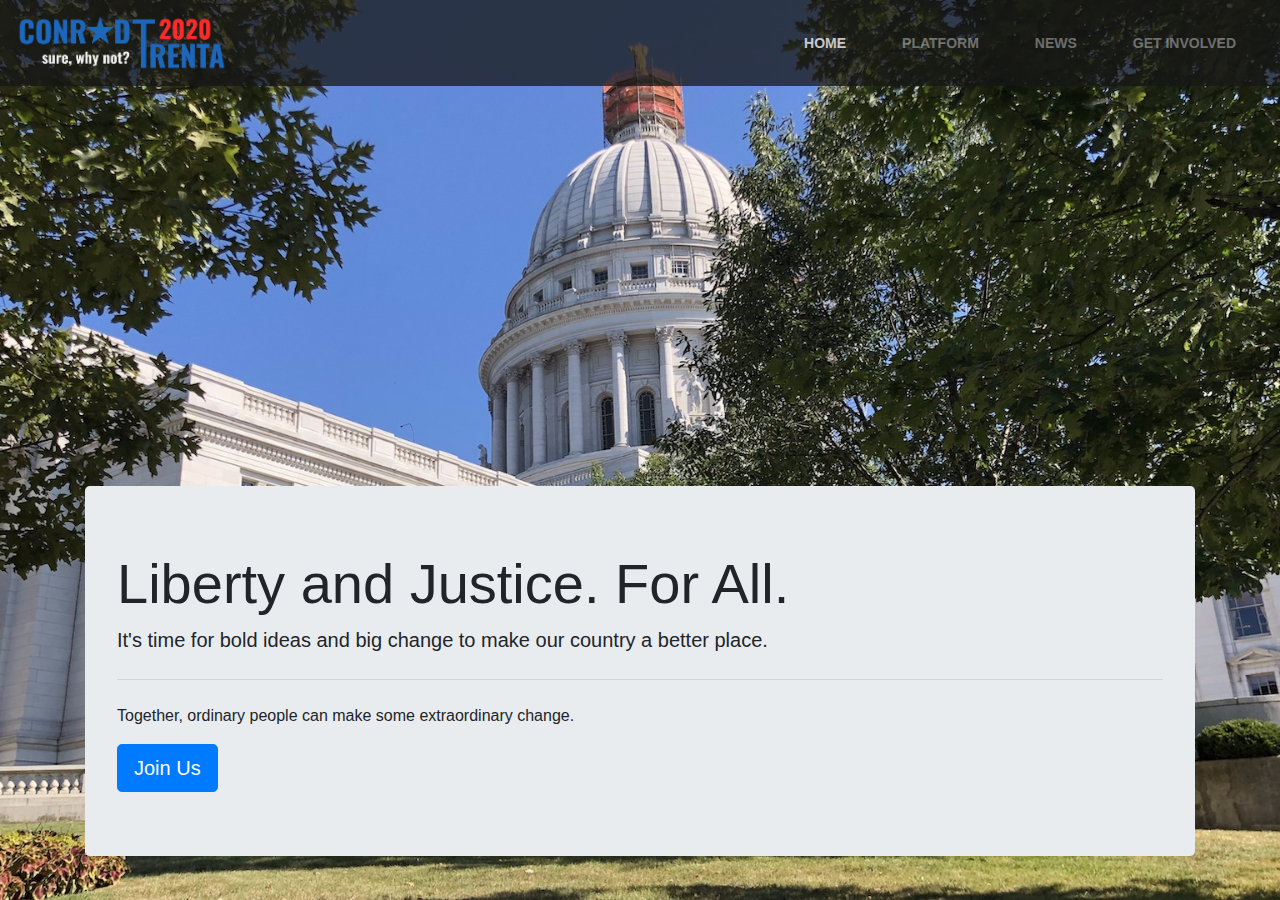
<file: public/index.html>
<!DOCTYPE html>
<html lang="en">

<head>
    <meta charset="UTF-8">
    <meta name="viewport" content="width=device-width, initial-scale=1.0, shrink-to-fit=no">
    <title>Bailey For Something</title>
    <link rel="stylesheet" href="https://maxcdn.bootstrapcdn.com/bootstrap/4.0.0/css/bootstrap.min.css"
        integrity="sha384-Gn5384xqQ1aoWXA+058RXPxPg6fy4IWvTNh0E263XmFcJlSAwiGgFAW/dAiS6JXm" crossorigin="anonymous">
    <link rel="stylesheet" href="styles.css">
    <link rel="icon" type="image/png" href="images/blue-star.png" />
</head>

<body>
    <!--<img class="home-background" src="images/capitol_side.jpg" />-->

    <nav class="navbar navbar-expand-lg navbar-dark bg-dark shadow">

        <a class="navbar-brand" href="index.html"> <img src="images/Conradt_Trenta_2020_white_transparent.png"
                height="60" class="d-inline-block align-top" alt="" href="index.html"></a>
        <button class="navbar-toggler" type="button" data-toggle="collapse" data-target="#navbarNavAltMarkup"
            aria-controls="navbarNavAltMarkup" aria-expanded="false" aria-label="Toggle navigation">
            <span class="navbar-toggler-icon"></span>
        </button>
        <div class="collapse navbar-collapse" id="navbarNavAltMarkup">
            <ul class="navbar-nav ml-auto">
                <a class="nav-item nav-link active nav-link nav-link-ltr" href="index.html">Home <span
                        class="sr-only">(current)</span></a>
                <a class="nav-item nav-link nav-link nav-link-ltr" href="platform.html">Platform</a>
                <a class="nav-item nav-link nav-link nav-link-ltr" href="news.html">News</a>
                <a class="nav-item nav-link nav-link nav-link-ltr" href="contact.html">Get Involved</a>
            </ul>
        </div>
    </nav>

    <div class="container">
        <div class="row" style="height: 400px"></div>
        <div class="row align-items-stretch" >

            <div class="col-12">
                <div class="jumbotron">
                    <h1 class="display-4">Liberty and Justice. For All.</h1>
                    <p class="lead">It's time for bold ideas and big change to make our country a better
                        place.</p>
                    <hr class="my-4">
                    <p>Together, ordinary people can make some extraordinary change.</p>
                    <a class="btn btn-primary btn-lg" href="contact.html" role="button">Join Us</a>
                  </div>
            </div>

        </div>
    </div>


    <script src="https://code.jquery.com/jquery-3.2.1.slim.min.js"
        integrity="sha384-KJ3o2DKtIkvYIK3UENzmM7KCkRr/rE9/Qpg6aAZGJwFDMVNA/GpGFF93hXpG5KkN"
        crossorigin="anonymous"></script>
    <script src="https://cdnjs.cloudflare.com/ajax/libs/popper.js/1.12.9/umd/popper.min.js"
        integrity="sha384-ApNbgh9B+Y1QKtv3Rn7W3mgPxhU9K/ScQsAP7hUibX39j7fakFPskvXusvfa0b4Q"
        crossorigin="anonymous"></script>
    <script src="https://maxcdn.bootstrapcdn.com/bootstrap/4.0.0/js/bootstrap.min.js"
        integrity="sha384-JZR6Spejh4U02d8jOt6vLEHfe/JQGiRRSQQxSfFWpi1MquVdAyjUar5+76PVCmYl"
        crossorigin="anonymous"></script>
</body>

</html>
</file>
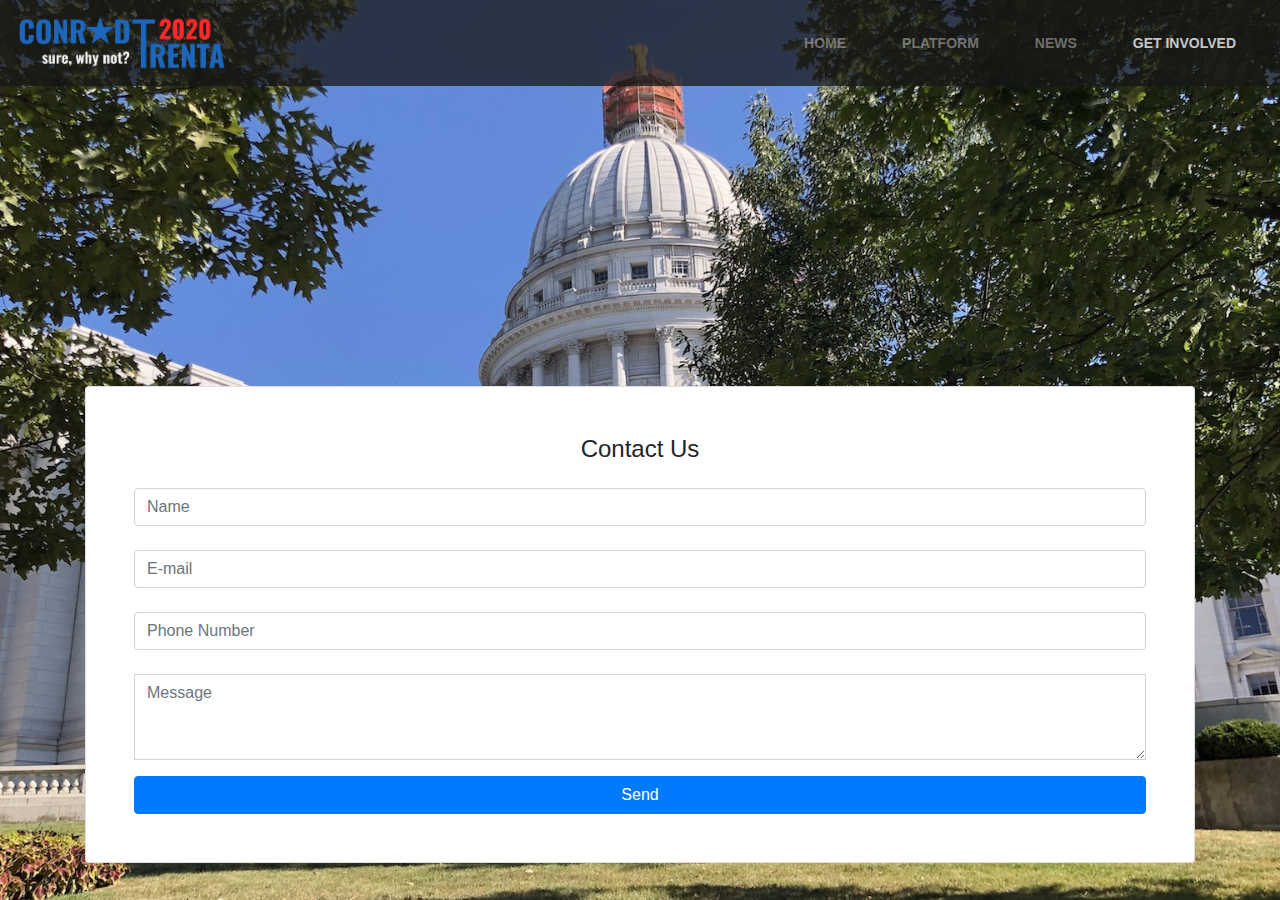
<file: public/contact.html>
<!DOCTYPE html>
<html lang="en">

<head>
    <meta charset="UTF-8">
    <meta name="viewport" content="width=device-width, initial-scale=1.0, shrink-to-fit=no">
    <title>Bailey For Something</title>
    <link rel="stylesheet" href="https://maxcdn.bootstrapcdn.com/bootstrap/4.0.0/css/bootstrap.min.css"
        integrity="sha384-Gn5384xqQ1aoWXA+058RXPxPg6fy4IWvTNh0E263XmFcJlSAwiGgFAW/dAiS6JXm" crossorigin="anonymous">
    <link rel="stylesheet" href="styles.css">
    <link rel="icon" type="image/png" href="images/blue-star.png" />
</head>

<body>

    <nav class="navbar navbar-expand-lg navbar-dark bg-dark shadow">

        <a class="navbar-brand" href="index.html"> <img src="images/Conradt_Trenta_2020_white_transparent.png"
                height="60" class="d-inline-block align-top" alt="" href="index.html"></a>
        <button class="navbar-toggler" type="button" data-toggle="collapse" data-target="#navbarNavAltMarkup"
            aria-controls="navbarNavAltMarkup" aria-expanded="false" aria-label="Toggle navigation">
            <span class="navbar-toggler-icon"></span>
        </button>
        <div class="collapse navbar-collapse" id="navbarNavAltMarkup">
            <ul class="navbar-nav ml-auto">
                <a class="nav-item nav-link nav-link nav-link-ltr" href="index.html">Home <span
                        class="sr-only">(current)</span></a>
                <a class="nav-item nav-link nav-link nav-link-ltr" href="platform.html">Platform</a>
                <a class="nav-item nav-link nav-link nav-link-ltr" href="news.html">News</a>
                <a class="nav-item nav-link active nav-link nav-link-ltr" href="contact.html">Get Involved</a>
            </ul>
        </div>
    </nav>

    <div class="container">
        <div class="row" style="height: 300px"></div>
        <div class="row">
            <div class="col">

                <div class="card">

                    <form class="text-center p-5" action="https://formspree.io/xwkrjgpe" method="POST">

                        <p class="h4 mb-4">Contact Us</p>
                        <!-- Name -->
                        <input type="text" id="defaultContactFormName" name="Name" class="form-control mb-4"
                            placeholder="Name">
                        <!-- Email -->
                        <input type="email" id="defaultContactFormEmail" name="E-mail" class="form-control mb-4"
                            placeholder="E-mail">
                        <!-- Phone -->
                        <input type="phone" id="defaultContactFormPhone" name="Phone" class="form-control mb-4"
                            placeholder="Phone Number">

                        <!-- Message -->
                        <div class="form-group">
                            <textarea class="form-control rounded-0" name="Message" id="exampleFormControlTextarea2"
                                rows="3" placeholder="Message"></textarea>
                        </div>
                        <!-- Redirect Thank You-->
                        <input type="hidden" name="_next" value="https://vote.baileyconradt.com/thankyou.html" />

                        <!-- Send button -->
                        <button class="btn btn-primary btn-block" type="submit">Send</button>

                    </form>

                </div>

            </div>
        </div>
    </div>



    <!-- Bootstrap -->
    <script src="https://code.jquery.com/jquery-3.2.1.slim.min.js"
        integrity="sha384-KJ3o2DKtIkvYIK3UENzmM7KCkRr/rE9/Qpg6aAZGJwFDMVNA/GpGFF93hXpG5KkN"
        crossorigin="anonymous"></script>
    <script src="https://cdnjs.cloudflare.com/ajax/libs/popper.js/1.12.9/umd/popper.min.js"
        integrity="sha384-ApNbgh9B+Y1QKtv3Rn7W3mgPxhU9K/ScQsAP7hUibX39j7fakFPskvXusvfa0b4Q"
        crossorigin="anonymous"></script>
    <script src="https://maxcdn.bootstrapcdn.com/bootstrap/4.0.0/js/bootstrap.min.js"
        integrity="sha384-JZR6Spejh4U02d8jOt6vLEHfe/JQGiRRSQQxSfFWpi1MquVdAyjUar5+76PVCmYl"
        crossorigin="anonymous"></script>
</body>

</html>
</file>
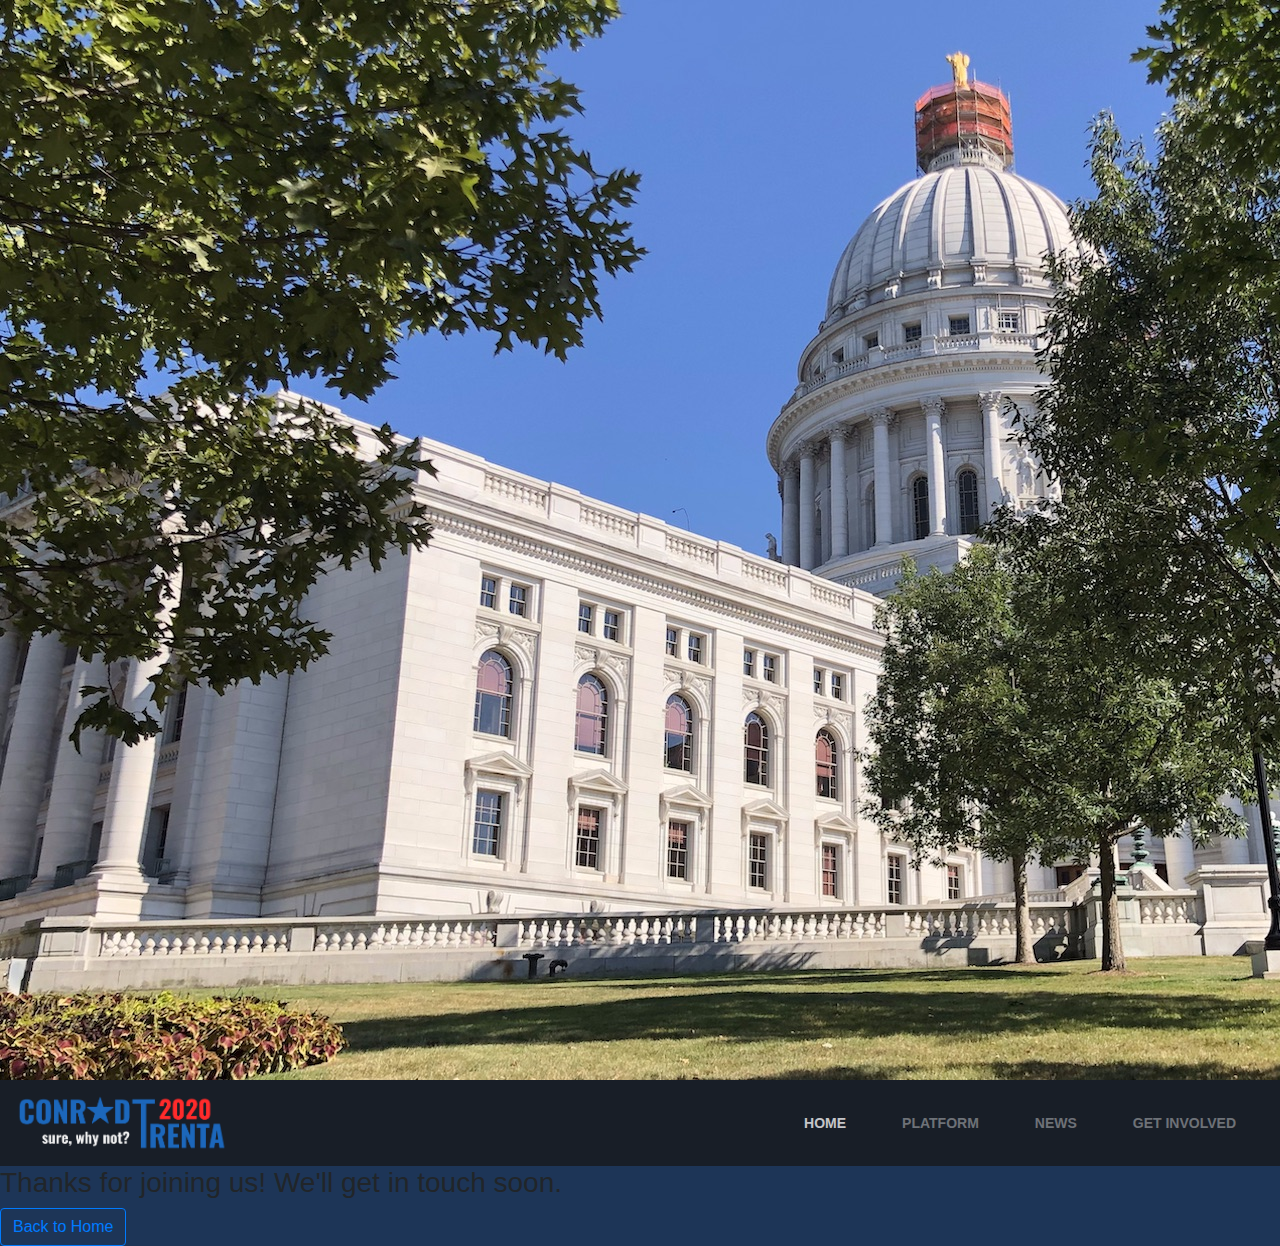
<file: public/thankyou.html>
<!DOCTYPE html>
<html lang="en">
<head>
    <meta charset="UTF-8">
    <meta name="viewport" content="width=device-width, initial-scale=1.0, shrink-to-fit=no">
    <title>Bailey For Something</title>
    <link rel="stylesheet" href="https://maxcdn.bootstrapcdn.com/bootstrap/4.0.0/css/bootstrap.min.css" integrity="sha384-Gn5384xqQ1aoWXA+058RXPxPg6fy4IWvTNh0E263XmFcJlSAwiGgFAW/dAiS6JXm" crossorigin="anonymous">
    <link rel="stylesheet" href="styles.css">
</head>
<body>
    <img class="home-background" src="images/capitol_side.jpg" />

    <nav class="navbar navbar-expand-lg navbar-dark bg-dark shadow">

        <a class="navbar-brand" href="index.html"> <img src="images/Conradt_Trenta_2020_white_transparent.png" height="60"
                class="d-inline-block align-top" alt="" href="index.html"></a>
        <button class="navbar-toggler" type="button" data-toggle="collapse" data-target="#navbarNavAltMarkup"
            aria-controls="navbarNavAltMarkup" aria-expanded="false" aria-label="Toggle navigation">
            <span class="navbar-toggler-icon"></span>
        </button>
        <div class="collapse navbar-collapse" id="navbarNavAltMarkup">
            <ul class="navbar-nav ml-auto">
                <a class="nav-item nav-link active nav-link nav-link-ltr" href="index.html">Home <span
                        class="sr-only">(current)</span></a>
                <a class="nav-item nav-link nav-link nav-link-ltr" href="platform.html">Platform</a>
                <a class="nav-item nav-link nav-link nav-link-ltr" href="news.html">News</a>
                <a class="nav-item nav-link nav-link nav-link-ltr" href="contact.html">Get Involved</a>
            </ul>
        </div>
    </nav>

<h3>Thanks for joining us! We'll get in touch soon.</h3>
<button type="button" class="btn btn-outline-primary" href="index.html">Back to Home</button>


    <script src="https://code.jquery.com/jquery-3.2.1.slim.min.js" integrity="sha384-KJ3o2DKtIkvYIK3UENzmM7KCkRr/rE9/Qpg6aAZGJwFDMVNA/GpGFF93hXpG5KkN" crossorigin="anonymous"></script>
<script src="https://cdnjs.cloudflare.com/ajax/libs/popper.js/1.12.9/umd/popper.min.js" integrity="sha384-ApNbgh9B+Y1QKtv3Rn7W3mgPxhU9K/ScQsAP7hUibX39j7fakFPskvXusvfa0b4Q" crossorigin="anonymous"></script>
<script src="https://maxcdn.bootstrapcdn.com/bootstrap/4.0.0/js/bootstrap.min.js" integrity="sha384-JZR6Spejh4U02d8jOt6vLEHfe/JQGiRRSQQxSfFWpi1MquVdAyjUar5+76PVCmYl" crossorigin="anonymous"></script>
</body>
</html>
</file>
<file: public/styles.css>
/* .home-background{
    width: 100%;
    position: absolute;
    z-index: -1;
} */

body{
  
    /* Location of the image */
    background-image: url(images/capitol_side.jpg);
    
    /* Background image is centered vertically and horizontally at all times */
    background-position: center center;
    
    /* Background image doesn't tile */
    background-repeat: no-repeat;
    
    /* Background image is fixed in the viewport so that it doesn't move when 
       the content's height is greater than the image's height */
    background-attachment: fixed;
    
    /* This is what makes the background image rescale based
       on the container's size */
    background-size: cover;
    
    /* Set a background color that will be displayed
       while the background image is loading */
       background-color: #1d3557 ;
}

.container {
  background-color: transparent ;
}

.bg-dark {
    background-color: rgb(23 23 23 / 75%) !important
}


/* CSS for nav links and underline*/
.nav-link {
    font-weight: bold;
    font-size: 14px;
    text-transform: uppercase;
    text-decoration: none;
    color: #031D44;
    padding: 20px 0px;
    margin: 0px 20px;
    display: inline-block;
    position: relative;
    opacity: 0.75;
  }
  
  .nav-link:hover {
    opacity: 1;
  }
  
  .nav-link::before {
    transition: 250ms;
    height: 5px;
    content: "";
    position: absolute;
    background-color: #1c67bb;
  }
  
  .nav-link-ltr::before {
    width: 0%;
    bottom: 10px;
  }
  
  .nav-link-ltr:hover::before {
    width: 100%;
  }
</file>
